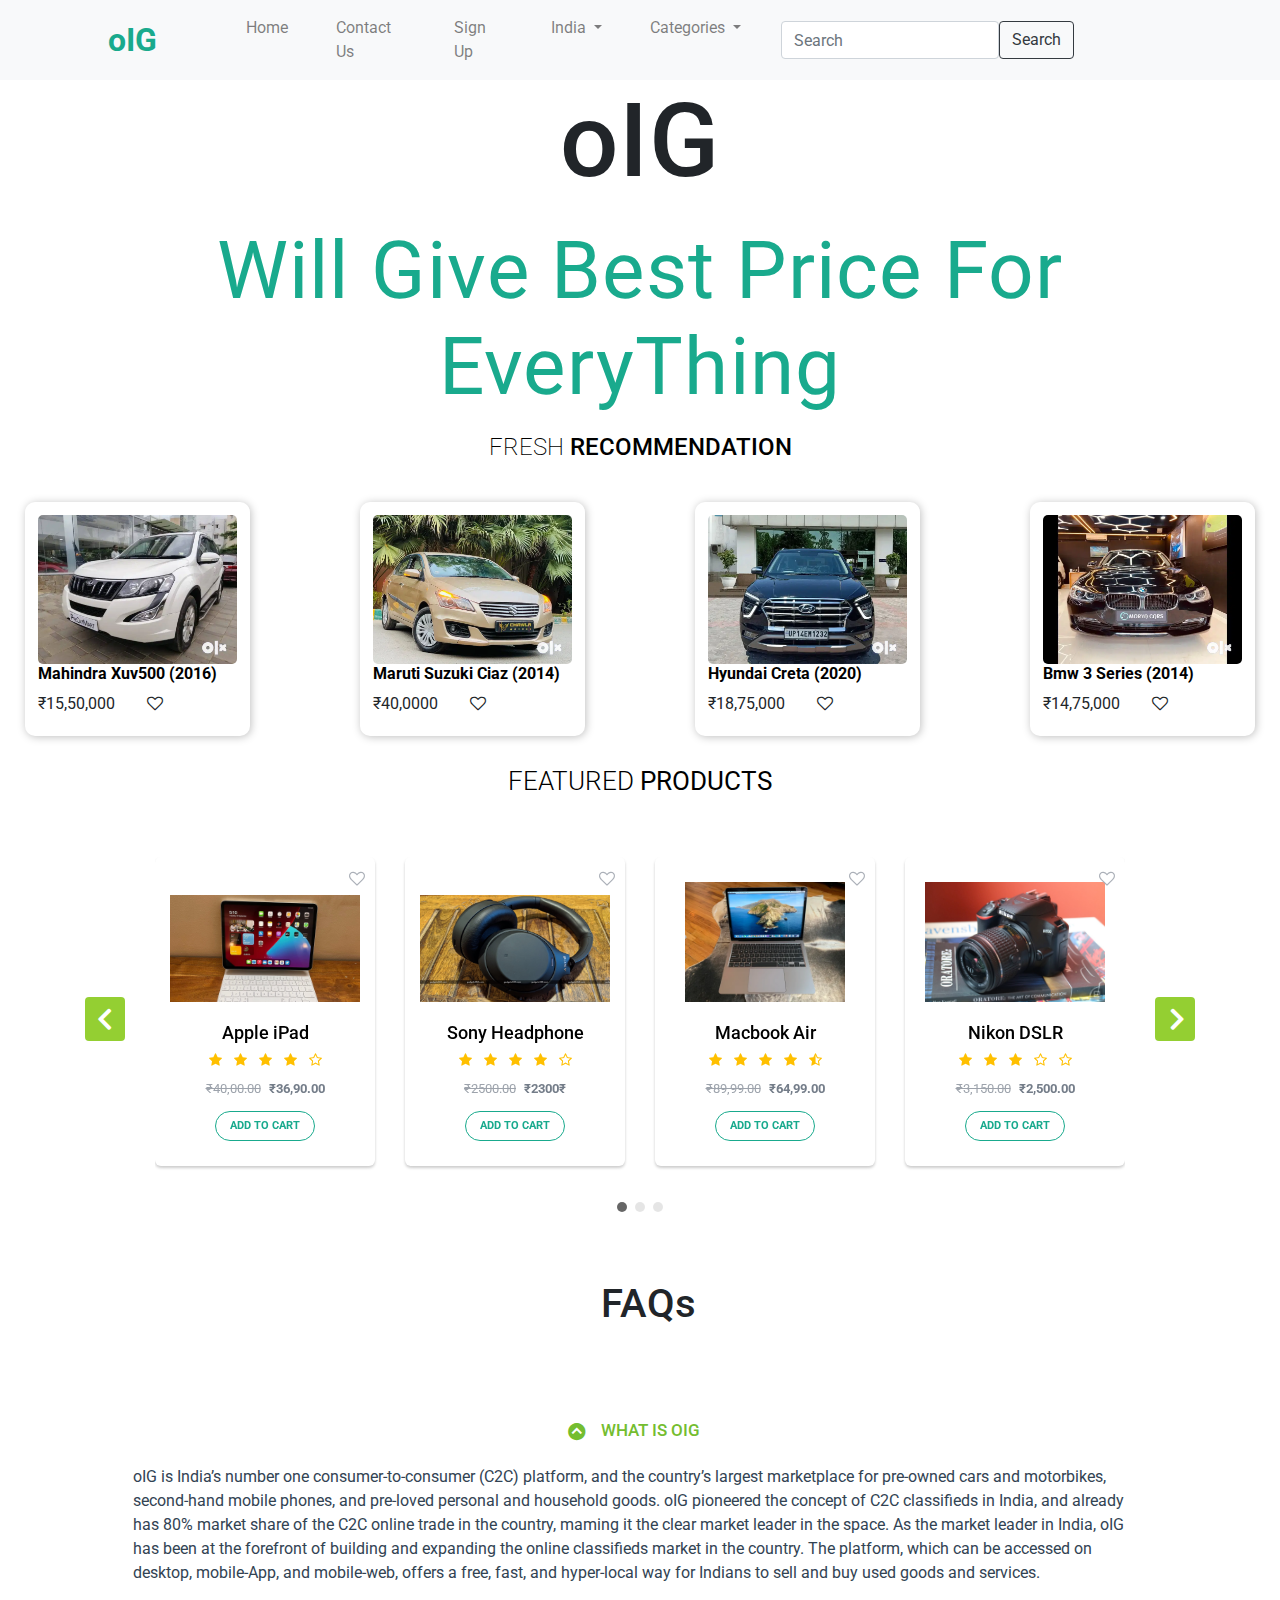
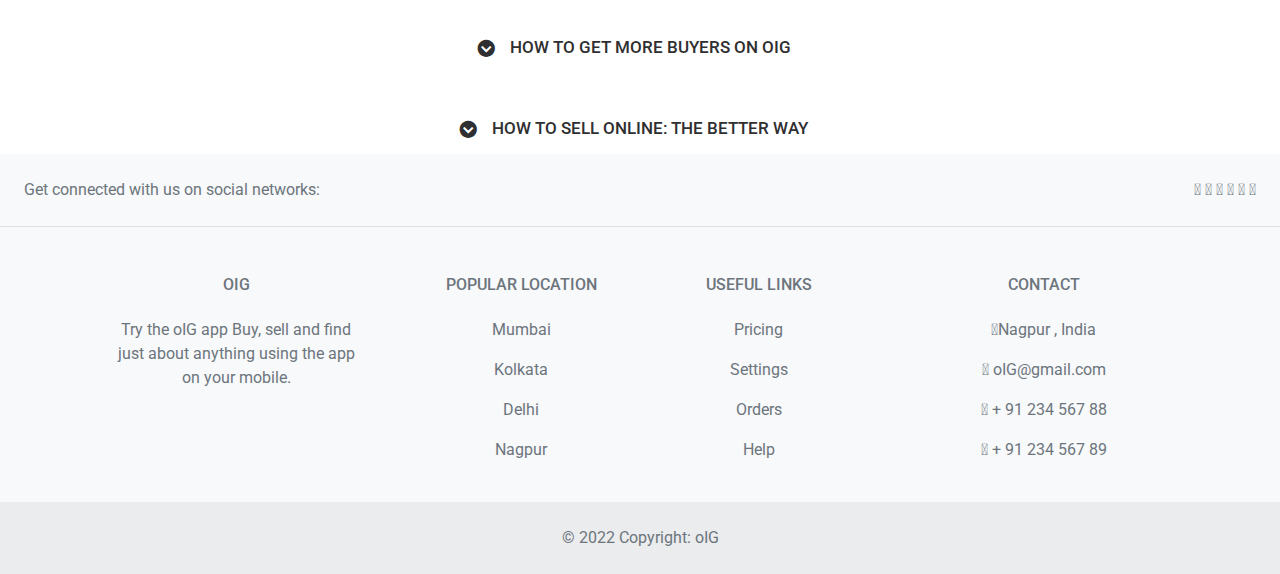
<file: index.html>
<!DOCTYPE html>
<html lang="en">
  <head>
    <link
      rel="stylesheet"
      href="https://cdnjs.cloudflare.com/ajax/libs/font-awesome/6.1.1/css/all.min.css"
      integrity="sha512-KfkfwYDsLkIlwQp6LFnl8zNdLGxu9YAA1QvwINks4PhcElQSvqcyVLLD9aMhXd13uQjoXtEKNosOWaZqXgel0g=="
      crossorigin="anonymous"
      referrerpolicy="no-referrer"
    />
    <link
      rel="stylesheet"
      href="https://fonts.googleapis.com/css?family=Roboto|Open+Sans"
    />
    <link
      rel="stylesheet"
      href="https://stackpath.bootstrapcdn.com/bootstrap/4.5.0/css/bootstrap.min.css"
    />
    <link
      rel="stylesheet"
      href="https://maxcdn.bootstrapcdn.com/font-awesome/4.7.0/css/font-awesome.min.css"
    />

    <link
      href="https://cdn.jsdelivr.net/npm/bootstrap@5.1.3/dist/css/bootstrap.min.css"
      rel="stylesheet"
      integrity="sha384-1BmE4kWBq78iYhFldvKuhfTAU6auU8tT94WrHftjDbrCEXSU1oBoqyl2QvZ6jIW3"
      crossorigin="anonymous"
    />
    <link
      href="https://fonts.googleapis.com/css2?family=Roboto:wght@300&display=swap"
      rel="stylesheet"
    />
    <!-- car -->
    <link
      rel="stylesheet"
      href="https://stackpath.bootstrapcdn.com/bootstrap/4.5.0/css/bootstrap.min.css"
    />
    <link
      rel="stylesheet"
      href="https://maxcdn.bootstrapcdn.com/font-awesome/4.7.0/css/font-awesome.min.css"
    />
    <script src="https://code.jquery.com/jquery-3.5.1.min.js"></script>
    <script src="https://cdn.jsdelivr.net/npm/popper.js@1.16.0/dist/umd/popper.min.js"></script>
    <script src="https://stackpath.bootstrapcdn.com/bootstrap/4.5.0/js/bootstrap.min.js"></script>
    <link rel="stylesheet" href="style.css" />
    <meta charset="UTF-8" />
    <meta http-equiv="X-UA-Compatible" content="IE=edge" />
    <meta name="viewport" content="width=device-width, initial-scale=1.0" />
    <title>Document</title>
  </head>
  <body>
    <!-- As a heading -->
    <nav class="navbar navbar-expand-lg navbar-light bg-light sticky-top">
      <div class="container-fluid">
        <a
          class="navbar-brand"
          href="#"
          style="color: #19aa8d; font-weight: bold"
          >oIG</a
        >
        <button
          class="navbar-toggler"
          type="button"
          data-bs-toggle="collapse"
          data-bs-target="#navbarSupportedContent"
          aria-controls="navbarSupportedContent"
          aria-expanded="false"
          aria-label="Toggle navigation"
        >
          <span class="navbar-toggler-icon"></span>
        </button>
        <div class="collapse navbar-collapse" id="navbarSupportedContent">
          <ul class="navbar-nav me-auto mb-2 mb-lg-0">
            <li class="nav-item">
              <a class="nav-link" aria-current="page" href="#">Home</a>
            </li>
            <li class="nav-item">
              <a class="nav-link" href="#" id="contact">Contact Us</a>
            </li>
            <li class="nav-item">
              <a class="nav-link" href="login.html">Sign Up</a>
            </li>
            <li class="nav-item dropdown">
              <a
                class="nav-link dropdown-toggle"
                href="#"
                id="navbarDropdown"
                role="button"
                data-bs-toggle="dropdown"
                aria-expanded="false"
              >
                India
              </a>
              <ul class="dropdown-menu" aria-labelledby="navbarDropdown">
                <li><a class="dropdown-item" href="#">Indonesia</a></li>
                <li><a class="dropdown-item" href="#">Portugal</a></li>
                <li><a class="dropdown-item" href="#">Thailand</a></li>
                <li><hr class="dropdown-divider" /></li>
                <li>
                  <a class="dropdown-item" href="#">More Country</a>
                </li>
              </ul>
            </li>

            <li class="nav-item dropdown">
              <a
                class="nav-link dropdown-toggle"
                href="#"
                id="navbarDropdown"
                role="button"
                data-bs-toggle="dropdown"
                aria-expanded="false"
              >
                Categories
              </a>
              <ul class="dropdown-menu" aria-labelledby="navbarDropdown">
                <li><a class="dropdown-item" href="#">Cars</a></li>
                <li><a class="dropdown-item" href="#">Electronics</a></li>
                <li><a class="dropdown-item" href="#">Furnitures</a></li>
                <li><a class="dropdown-item" href="#">Properties</a></li>

                <li><hr class="dropdown-divider" /></li>
                <li>
                  <a class="dropdown-item" href="#">More </a>
                </li>
              </ul>
            </li>
          </ul>
          <div class="formm">
            <form class="d-flex">
              <input
                class="form-control me-2"
                type="search"
                placeholder="Search"
                aria-label="Search"
              />
              <button class="btn btn-outline-dark" type="submit">Search</button>
            </form>
          </div>
        </div>
      </div>
    </nav>

    <section class="cover" id="welcome">
      <div
        class="box a"
        data-aos="fade-up"
        data-aos-duration="1500"
        data-aos-easing="ease-in-sine"
      >
        <div class="container">
          <div class="row">
            <div class="col-md-12">
              <h1>oIG</h1>
              <h3>Will Give Best Price For EveryThing</h3>
              <div class="lead text-center">
                <h4 class="fresh">
                  FRESH
                  <span style="color: black; font-weight: 500"
                    >RECOMMENDATION</span
                  >
                </h4>
              </div>
            </div>
          </div>
        </div>
      </div>
    </section>
    <div class="products">
      <div class="product-card">
        <img src="image1.webp" alt="" srcset="" />
        <h4>Mahindra Xuv500 (2016)</h4>
        <div class="price">
          <p>₹15,50,000</p>
          <div class="like">
            <span class="wish-icon"><i class="fa fa-heart-o"></i></span>
          </div>
        </div>
      </div>

      <div class="product-card">
        <img src="image2.webp" alt="" srcset="" />
        <h4>Maruti Suzuki Ciaz (2014)</h4>
        <div class="price">
          <p>₹40,0000</p>
          <div class="like">
            <span class="wish-icon"><i class="fa fa-heart-o"></i></span>
          </div>
        </div>
      </div>

      <div class="product-card">
        <img src="image3.webp" alt="" srcset="" />
        <h4>Hyundai Creta (2020)</h4>
        <div class="price">
          <p>₹18,75,000</p>
          <div class="like">
            <span class="wish-icon"><i class="fa fa-heart-o"></i></span>
          </div>
        </div>
      </div>

      <div class="product-card">
        <img src="image.webp" alt="" srcset="" />
        <h4>Bmw 3 Series (2014)</h4>
        <div class="price">
          <p>₹14,75,000</p>
          <div class="like">
            <span class="wish-icon"><i class="fa fa-heart-o"></i></span>
          </div>
        </div>
      </div>
    </div>

    <!-- car -->

    <div class="container-xl">
      <div class="row">
        <div class="col-md-12">
          <h2>Featured <b>Products</b></h2>
          <div
            id="myCarousel"
            class="carousel slide"
            data-ride="carousel"
            data-interval="0"
          >
            <!-- Carousel indicators -->
            <ol class="carousel-indicators">
              <li
                data-target="#myCarousel"
                data-slide-to="0"
                class="active"
              ></li>
              <li data-target="#myCarousel" data-slide-to="1"></li>
              <li data-target="#myCarousel" data-slide-to="2"></li>
            </ol>
            <!-- Wrapper for carousel items -->
            <div class="carousel-inner">
              <div class="item carousel-item active">
                <div class="row">
                  <div class="col-sm-3">
                    <div class="thumb-wrapper">
                      <span class="wish-icon"
                        ><i class="fa fa-heart-o"></i
                      ></span>
                      <div class="img-box">
                        <img src="image4.webp" class="img-fluid" alt="" />
                      </div>
                      <div class="thumb-content">
                        <h4>Apple iPad</h4>
                        <div class="star-rating">
                          <ul class="list-inline">
                            <li class="list-inline-item">
                              <i class="fa fa-star"></i>
                            </li>
                            <li class="list-inline-item">
                              <i class="fa fa-star"></i>
                            </li>
                            <li class="list-inline-item">
                              <i class="fa fa-star"></i>
                            </li>
                            <li class="list-inline-item">
                              <i class="fa fa-star"></i>
                            </li>
                            <li class="list-inline-item">
                              <i class="fa fa-star-o"></i>
                            </li>
                          </ul>
                        </div>
                        <p class="item-price">
                          <strike>₹40,00.00</strike> <b>₹36,90.00</b>
                        </p>
                        <a href="#" class="btn btn-primary">Add to Cart</a>
                      </div>
                    </div>
                  </div>
                  <div class="col-sm-3">
                    <div class="thumb-wrapper">
                      <span class="wish-icon"
                        ><i class="fa fa-heart-o"></i
                      ></span>
                      <div class="img-box">
                        <img
                          src="image5.jpg"
                          class="img-fluid"
                          alt="Headphone"
                        />
                      </div>
                      <div class="thumb-content">
                        <h4>Sony Headphone</h4>
                        <div class="star-rating">
                          <ul class="list-inline">
                            <li class="list-inline-item">
                              <i class="fa fa-star"></i>
                            </li>
                            <li class="list-inline-item">
                              <i class="fa fa-star"></i>
                            </li>
                            <li class="list-inline-item">
                              <i class="fa fa-star"></i>
                            </li>
                            <li class="list-inline-item">
                              <i class="fa fa-star"></i>
                            </li>
                            <li class="list-inline-item">
                              <i class="fa fa-star-o"></i>
                            </li>
                          </ul>
                        </div>
                        <p class="item-price">
                          <strike>₹2500.00</strike> <b>₹2300₹</b>
                        </p>
                        <a href="#" class="btn btn-primary">Add to Cart</a>
                      </div>
                    </div>
                  </div>
                  <div class="col-sm-3">
                    <div class="thumb-wrapper">
                      <span class="wish-icon"
                        ><i class="fa fa-heart-o"></i
                      ></span>
                      <div class="img-box">
                        <img
                          src="image6.webp"
                          class="img-fluid"
                          alt="Macbook"
                        />
                      </div>
                      <div class="thumb-content">
                        <h4>Macbook Air</h4>
                        <div class="star-rating">
                          <ul class="list-inline">
                            <li class="list-inline-item">
                              <i class="fa fa-star"></i>
                            </li>
                            <li class="list-inline-item">
                              <i class="fa fa-star"></i>
                            </li>
                            <li class="list-inline-item">
                              <i class="fa fa-star"></i>
                            </li>
                            <li class="list-inline-item">
                              <i class="fa fa-star"></i>
                            </li>
                            <li class="list-inline-item">
                              <i class="fa fa-star-half-o"></i>
                            </li>
                          </ul>
                        </div>
                        <p class="item-price">
                          <strike>₹89,99.00</strike> <b>₹64,99.00</b>
                        </p>
                        <a href="#" class="btn btn-primary">Add to Cart</a>
                      </div>
                    </div>
                  </div>
                  <div class="col-sm-3">
                    <div class="thumb-wrapper">
                      <span class="wish-icon"
                        ><i class="fa fa-heart-o"></i
                      ></span>
                      <div class="img-box">
                        <img src="image7.webp" class="img-fluid" alt="Nikon" />
                      </div>
                      <div class="thumb-content">
                        <h4>Nikon DSLR</h4>
                        <div class="star-rating">
                          <ul class="list-inline">
                            <li class="list-inline-item">
                              <i class="fa fa-star"></i>
                            </li>
                            <li class="list-inline-item">
                              <i class="fa fa-star"></i>
                            </li>
                            <li class="list-inline-item">
                              <i class="fa fa-star"></i>
                            </li>
                            <li class="list-inline-item">
                              <i class="fa fa-star-o"></i>
                            </li>
                            <li class="list-inline-item">
                              <i class="fa fa-star-o"></i>
                            </li>
                          </ul>
                        </div>
                        <p class="item-price">
                          <strike>₹3,150.00</strike> <b>₹2,500.00</b>
                        </p>
                        <a href="#" class="btn btn-primary">Add to Cart</a>
                      </div>
                    </div>
                  </div>
                </div>
              </div>
              <div class="item carousel-item">
                <div class="row">
                  <div class="col-sm-3">
                    <div class="thumb-wrapper">
                      <span class="wish-icon"
                        ><i class="fa fa-heart-o"></i
                      ></span>
                      <div class="img-box">
                        <img
                          src="image8.webp"
                          class="img-fluid"
                          alt="Play Station"
                        />
                      </div>
                      <div class="thumb-content">
                        <h4>Sony Play Station</h4>
                        <p class="item-price">
                          <strike>₹28,99.00</strike> <span>₹26,99.00</span>
                        </p>
                        <div class="star-rating">
                          <ul class="list-inline">
                            <li class="list-inline-item">
                              <i class="fa fa-star"></i>
                            </li>
                            <li class="list-inline-item">
                              <i class="fa fa-star"></i>
                            </li>
                            <li class="list-inline-item">
                              <i class="fa fa-star"></i>
                            </li>
                            <li class="list-inline-item">
                              <i class="fa fa-star"></i>
                            </li>
                            <li class="list-inline-item">
                              <i class="fa fa-star-o"></i>
                            </li>
                          </ul>
                        </div>
                        <a href="#" class="btn btn-primary">Add to Cart</a>
                      </div>
                    </div>
                  </div>
                  <div class="col-sm-3">
                    <div class="thumb-wrapper">
                      <span class="wish-icon"
                        ><i class="fa fa-heart-o"></i
                      ></span>
                      <div class="img-box">
                        <img
                          src="image4.webp"
                          class="img-fluid"
                          alt="Macbook"
                        />
                      </div>
                      <div class="thumb-content">
                        <h4>Macbook Pro</h4>
                        <p class="item-price">
                          <strike>₹1,20,000.00</strike> <span>₹8,26,000</span>
                        </p>
                        <div class="star-rating">
                          <ul class="list-inline">
                            <li class="list-inline-item">
                              <i class="fa fa-star"></i>
                            </li>
                            <li class="list-inline-item">
                              <i class="fa fa-star"></i>
                            </li>
                            <li class="list-inline-item">
                              <i class="fa fa-star"></i>
                            </li>
                            <li class="list-inline-item">
                              <i class="fa fa-star"></i>
                            </li>
                            <li class="list-inline-item">
                              <i class="fa fa-star-half-o"></i>
                            </li>
                          </ul>
                        </div>
                        <a href="#" class="btn btn-primary">Add to Cart</a>
                      </div>
                    </div>
                  </div>
                  <div class="col-sm-3">
                    <div class="thumb-wrapper">
                      <span class="wish-icon"
                        ><i class="fa fa-heart-o"></i
                      ></span>
                      <div class="img-box">
                        <img
                          src="image9.webp"
                          class="img-fluid"
                          alt="Speaker"
                        />
                      </div>
                      <div class="thumb-content">
                        <h4>Bose Speaker</h4>
                        <p class="item-price">
                          <strike>₹1099.00</strike> <span>₹999.00</span>
                        </p>
                        <div class="star-rating">
                          <ul class="list-inline">
                            <li class="list-inline-item">
                              <i class="fa fa-star"></i>
                            </li>
                            <li class="list-inline-item">
                              <i class="fa fa-star"></i>
                            </li>
                            <li class="list-inline-item">
                              <i class="fa fa-star"></i>
                            </li>
                            <li class="list-inline-item">
                              <i class="fa fa-star"></i>
                            </li>
                            <li class="list-inline-item">
                              <i class="fa fa-star-o"></i>
                            </li>
                          </ul>
                        </div>
                        <a href="#" class="btn btn-primary">Add to Cart</a>
                      </div>
                    </div>
                  </div>
                  <div class="col-sm-3">
                    <div class="thumb-wrapper">
                      <span class="wish-icon"
                        ><i class="fa fa-heart-o"></i
                      ></span>
                      <div class="img-box">
                        <img src="i10.webp" class="img-fluid" alt="Galaxy" />
                      </div>
                      <div class="thumb-content">
                        <h4>Samsung Galaxy S8</h4>
                        <p class="item-price">
                          <strike>₹59,99.00</strike> <span>₹56,99.00</span>
                        </p>
                        <div class="star-rating">
                          <ul class="list-inline">
                            <li class="list-inline-item">
                              <i class="fa fa-star"></i>
                            </li>
                            <li class="list-inline-item">
                              <i class="fa fa-star"></i>
                            </li>
                            <li class="list-inline-item">
                              <i class="fa fa-star"></i>
                            </li>
                            <li class="list-inline-item">
                              <i class="fa fa-star"></i>
                            </li>
                            <li class="list-inline-item">
                              <i class="fa fa-star-o"></i>
                            </li>
                          </ul>
                        </div>
                        <a href="#" class="btn btn-primary">Add to Cart</a>
                      </div>
                    </div>
                  </div>
                </div>
              </div>
              <div class="item carousel-item">
                <div class="row">
                  <div class="col-sm-3">
                    <div class="thumb-wrapper">
                      <span class="wish-icon"
                        ><i class="fa fa-heart-o"></i
                      ></span>
                      <div class="img-box">
                        <img src="i11.webp" class="img-fluid" alt="iPhone" />
                      </div>
                      <div class="thumb-content">
                        <h4>Apple iPhone</h4>
                        <p class="item-price">
                          <strike>₹86,999.00</strike> <span>₹74,999.00</span>
                        </p>
                        <div class="star-rating">
                          <ul class="list-inline">
                            <li class="list-inline-item">
                              <i class="fa fa-star"></i>
                            </li>
                            <li class="list-inline-item">
                              <i class="fa fa-star"></i>
                            </li>
                            <li class="list-inline-item">
                              <i class="fa fa-star"></i>
                            </li>
                            <li class="list-inline-item">
                              <i class="fa fa-star"></i>
                            </li>
                            <li class="list-inline-item">
                              <i class="fa fa-star-o"></i>
                            </li>
                          </ul>
                        </div>
                        <a href="#" class="btn btn-primary">Add to Cart</a>
                      </div>
                    </div>
                  </div>
                  <div class="col-sm-3">
                    <div class="thumb-wrapper">
                      <span class="wish-icon"
                        ><i class="fa fa-heart-o"></i
                      ></span>
                      <div class="img-box">
                        <img src="image7.webp" class="img-fluid" alt="Canon" />
                      </div>
                      <div class="thumb-content">
                        <h4>Canon DSLR</h4>
                        <p class="item-price">
                          <strike>₹31,225.00</strike> <span>₹25,220.00</span>
                        </p>
                        <div class="star-rating">
                          <ul class="list-inline">
                            <li class="list-inline-item">
                              <i class="fa fa-star"></i>
                            </li>
                            <li class="list-inline-item">
                              <i class="fa fa-star"></i>
                            </li>
                            <li class="list-inline-item">
                              <i class="fa fa-star"></i>
                            </li>
                            <li class="list-inline-item">
                              <i class="fa fa-star"></i>
                            </li>
                            <li class="list-inline-item">
                              <i class="fa fa-star-o"></i>
                            </li>
                          </ul>
                        </div>
                        <a href="#" class="btn btn-primary">Add to Cart</a>
                      </div>
                    </div>
                  </div>
                  <div class="col-sm-3">
                    <div class="thumb-wrapper">
                      <span class="wish-icon"
                        ><i class="fa fa-heart-o"></i
                      ></span>
                      <div class="img-box">
                        <img src="i12.webp" class="img-fluid" alt="Pixel" />
                      </div>
                      <div class="thumb-content">
                        <h4>Google Pixel</h4>
                        <p class="item-price">
                          <strike>₹45,00.00</strike> <span>₹34,999.00</span>
                        </p>
                        <div class="star-rating">
                          <ul class="list-inline">
                            <li class="list-inline-item">
                              <i class="fa fa-star"></i>
                            </li>
                            <li class="list-inline-item">
                              <i class="fa fa-star"></i>
                            </li>
                            <li class="list-inline-item">
                              <i class="fa fa-star"></i>
                            </li>
                            <li class="list-inline-item">
                              <i class="fa fa-star"></i>
                            </li>
                            <li class="list-inline-item">
                              <i class="fa fa-star-half-o"></i>
                            </li>
                          </ul>
                        </div>
                        <a href="#" class="btn btn-primary">Add to Cart</a>
                      </div>
                    </div>
                  </div>
                  <div class="col-sm-3">
                    <div class="thumb-wrapper">
                      <span class="wish-icon"
                        ><i class="fa fa-heart-o"></i
                      ></span>
                      <div class="img-box">
                        <img src="i13.jpg" class="img-fluid" alt="Watch" />
                      </div>
                      <div class="thumb-content">
                        <h4>Apple Watch</h4>
                        <p class="item-price">
                          <strike>₹3500.00</strike> <span>₹3300.00</span>
                        </p>
                        <div class="star-rating">
                          <ul class="list-inline">
                            <li class="list-inline-item">
                              <i class="fa fa-star"></i>
                            </li>
                            <li class="list-inline-item">
                              <i class="fa fa-star"></i>
                            </li>
                            <li class="list-inline-item">
                              <i class="fa fa-star"></i>
                            </li>
                            <li class="list-inline-item">
                              <i class="fa fa-star"></i>
                            </li>
                            <li class="list-inline-item">
                              <i class="fa fa-star-o"></i>
                            </li>
                          </ul>
                        </div>
                        <a href="#" class="btn btn-primary">Add to Cart</a>
                      </div>
                    </div>
                  </div>
                </div>
              </div>
            </div>
            <!-- Carousel controls -->
            <a
              class="carousel-control-prev"
              href="#myCarousel"
              data-slide="prev"
            >
              <i class="fa fa-angle-left"></i>
            </a>
            <a
              class="carousel-control-next"
              href="#myCarousel"
              data-slide="next"
            >
              <i class="fa fa-angle-right"></i>
            </a>
          </div>
        </div>
      </div>
    </div>

    <!-- about  -->
    <div class="container-lg">
      <div class="row">
        <div class="col-lg-12">
          <h1 class="page-title">FAQs</h1>
          <div class="accordion" id="accordionExample">
            <div class="card">
              <div class="card-header" id="headingOne">
                <h2 class="clearfix mb-0">
                  <a
                    class="btn btn-link"
                    data-toggle="collapse"
                    data-target="#collapseOne"
                    aria-expanded="true"
                    aria-controls="collapseOne"
                    ><i class="fa fa-chevron-circle-down"></i> What is oIG</a
                  >
                </h2>
              </div>
              <div
                id="collapseOne"
                class="collapse show"
                aria-labelledby="headingOne"
                data-parent="#accordionExample"
              >
                <div class="card-body">
                  oIG is India’s number one consumer-to-consumer (C2C) platform,
                  and the country’s largest marketplace for pre-owned cars and
                  motorbikes, second-hand mobile phones, and pre-loved personal
                  and household goods. oIG pioneered the concept of C2C
                  classifieds in India, and already has 80% market share of the
                  C2C online trade in the country, maming it the clear market
                  leader in the space. As the market leader in India, oIG has
                  been at the forefront of building and expanding the online
                  classifieds market in the country. The platform, which can be
                  accessed on desktop, mobile-App, and mobile-web, offers a
                  free, fast, and hyper-local way for Indians to sell and buy
                  used goods and services.
                </div>
              </div>
            </div>
            <!-- <div class="card">
              <div class="card-header" id="headingTwo">
                <h2 class="mb-0">
                  <a
                    class="btn btn-link collapsed"
                    data-toggle="collapse"
                    data-target="#collapseTwo"
                    aria-expanded="false"
                    aria-controls="collapseTwo"
                    ><i class="fa fa-chevron-circle-down"
                      >The Business Model of OLX</i
                    >
                  </a>
                </h2>
              </div>
              <div
                id="collapseTwo"
                class="collapse"
                aria-labelledby="headingTwo"
                data-parent="#accordionExample"
              >
                <div class="card-body">
                  t’s on OLX to ensure the platform receives a massive amount of
                  consistent traffic. Their main sources of traffic are online
                  paid ads and TV advertisements. And OLX does a damn good job
                  at acquiring the traffic. The organic traffic at OLX India
                  jumped 40% higher in 2019 than in previous years. According to
                  the CEO ( of OLX India) they had 50 million active users
                  spreading across over 4000 cities all over the country.
                </div>
              </div>
            </div> -->
            <div class="card">
              <div class="card-header" id="headingThree">
                <h2 class="mb-0">
                  <a
                    class="btn btn-link collapsed"
                    data-toggle="collapse"
                    data-target="#collapseThree"
                    aria-expanded="false"
                    aria-controls="collapseThree"
                    ><i class="fa fa-chevron-circle-down"></i> How To Get More
                    Buyers on oIG</a
                  >
                </h2>
              </div>
              <div
                id="collapseThree"
                class="collapse"
                aria-labelledby="headingThree"
                data-parent="#accordionExample"
              >
                <div class="card-body">
                  Think of oIG as an online bazaar where people want to bargain
                  before buying. Your odds of getting a decent price go up when
                  you have more potential buyers. Writing a solid headline and a
                  product description is your first step. As stated above, think
                  about your USP before writing. Highlight all the good things
                  about your item but don’t hide the flaws either. You want to
                  walk the fine here. Clear pictures are crucial too.
                </div>
              </div>
            </div>
            <div class="card">
              <div class="card-header" id="headingFour">
                <h2 class="mb-0">
                  <a
                    class="btn btn-link collapsed"
                    data-toggle="collapse"
                    data-target="#collapseFour"
                    aria-expanded="false"
                    aria-controls="collapseFour"
                    ><i class="fa fa-chevron-circle-down"></i> How to Sell
                    Online: The Better Way</a
                  >
                </h2>
              </div>
              <div
                id="collapseFour"
                class="collapse"
                aria-labelledby="headingFour"
                data-parent="#accordionExample"
              >
                <div class="card-body">
                  If you are running a business and want to sell online, don’t
                  cut corners. Start online marketing. Yes, it takes more work
                  than simply uploading ads on oIG. But a well planned online
                  marketing approach is sustainable, flexible and serves you for
                  years. Ideally, your website is your main marketing asset.
                  Think of it as the nerve centre which connects all the other
                  marketing channels.
                </div>
              </div>
            </div>
          </div>
        </div>
      </div>
    </div>
    <!-- Footer -->
    <footer class="text-center text-lg-start bg-light text-muted">
      <!-- Section: Social media -->
      <section
        class="d-flex justify-content-center justify-content-lg-between p-4 border-bottom"
      >
        <!-- Left -->
        <div class="me-5 d-none d-lg-block">
          <span>Get connected with us on social networks:</span>
        </div>
        <!-- Left -->

        <!-- Right -->
        <div>
          <a href="" class="me-4 text-reset">
            <i class="fab fa-facebook-f foot"></i>
          </a>
          <a href="" class="me-4 text-reset">
            <i class="fab fa-twitter foot"></i>
          </a>
          <a href="" class="me-4 text-reset">
            <i class="fab fa-google foot"></i>
          </a>
          <a href="" class="me-4 text-reset">
            <i class="fab fa-instagram foot"></i>
          </a>
          <a href="" class="me-4 text-reset">
            <i class="fab fa-linkedin foot"></i>
          </a>
          <a href="" class="me-4 text-reset">
            <i class="fab fa-github foot"></i>
          </a>
        </div>
        <!-- Right -->
      </section>
      <!-- Section: Social media -->

      <!-- Section: Links  -->
      <section class="" href="contact">
        <div class="container text-center text-md-start mt-5">
          <!-- Grid row -->
          <div class="row mt-3">
            <!-- Grid column -->
            <div class="col-md-3 col-lg-4 col-xl-3 mx-auto mb-4">
              <!-- Content -->
              <h6 class="text-uppercase fw-bold mb-4">
                <i class="fas fa-gem me-3"></i>oIG
              </h6>
              <p>
                Try the oIG app Buy, sell and find just about anything using the
                app on your mobile.
              </p>
            </div>
            <!-- Grid column -->

            <!-- Grid column -->
            <div class="col-md-2 col-lg-2 col-xl-2 mx-auto mb-4">
              <!-- Links -->
              <h6 class="text-uppercase fw-bold mb-4">Popular Location</h6>
              <p>
                <a href="#!" class="text-reset">Mumbai</a>
              </p>
              <p>
                <a href="#!" class="text-reset">Kolkata</a>
              </p>
              <p>
                <a href="#!" class="text-reset">Delhi</a>
              </p>
              <p>
                <a href="#!" class="text-reset">Nagpur</a>
              </p>
            </div>
            <!-- Grid column -->

            <!-- Grid column -->
            <div class="col-md-3 col-lg-2 col-xl-2 mx-auto mb-4">
              <!-- Links -->
              <h6 class="text-uppercase fw-bold mb-4">Useful links</h6>
              <p>
                <a href="#!" class="text-reset">Pricing</a>
              </p>
              <p>
                <a href="#!" class="text-reset">Settings</a>
              </p>
              <p>
                <a href="#!" class="text-reset">Orders</a>
              </p>
              <p>
                <a href="#!" class="text-reset">Help</a>
              </p>
            </div>
            <!-- Grid column -->

            <!-- Grid column -->
            <div class="col-md-4 col-lg-3 col-xl-3 mx-auto mb-md-0 mb-4">
              <!-- Links -->
              <h6 class="text-uppercase fw-bold mb-4">Contact</h6>
              <p><i class="fas fa-home me-3"></i>Nagpur , India</p>
              <p>
                <i class="fas fa-envelope me-3"></i>
                oIG@gmail.com
              </p>
              <p><i class="fas fa-phone me-3"></i> + 91 234 567 88</p>
              <p><i class="fas fa-print me-3"></i> + 91 234 567 89</p>
            </div>
            <!-- Grid column -->
          </div>
          <!-- Grid row -->
        </div>
      </section>
      <!-- Section: Links  -->

      <!-- Copyright -->
      <div
        class="text-center p-4"
        style="background-color: rgba(0, 0, 0, 0.05)"
      >
        © 2022 Copyright:
        <a class="text-reset fw-bold" href="#">oIG</a>
      </div>
      <!-- Copyright -->
    </footer>

    <script src="App.js"></script>

    <script
      src="https://cdn.jsdelivr.net/npm/@popperjs/core@2.10.2/dist/umd/popper.min.js"
      integrity="sha384-7+zCNj/IqJ95wo16oMtfsKbZ9ccEh31eOz1HGyDuCQ6wgnyJNSYdrPa03rtR1zdB"
      crossorigin="anonymous"
    ></script>
    <script
      src="https://cdn.jsdelivr.net/npm/bootstrap@5.1.3/dist/js/bootstrap.min.js"
      integrity="sha384-QJHtvGhmr9XOIpI6YVutG+2QOK9T+ZnN4kzFN1RtK3zEFEIsxhlmWl5/YESvpZ13"
      crossorigin="anonymous"
    ></script>
  </body>
</html>
</file>
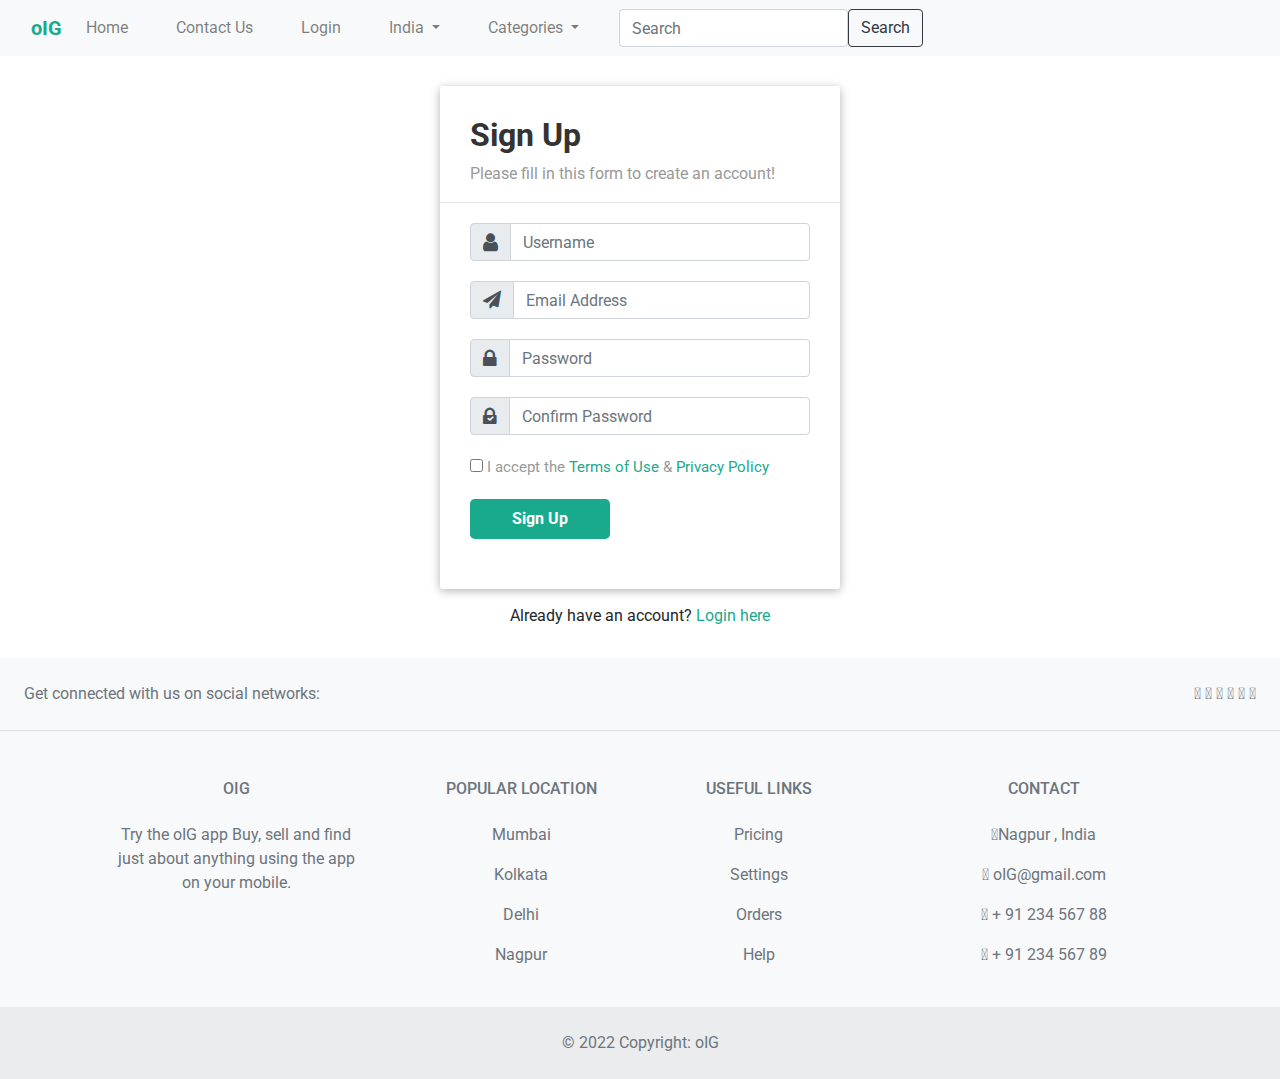
<file: login.html>
<!DOCTYPE html>
<html lang="en">
  <head>
    <link rel="stylesheet" href="https://fonts.googleapis.com/icon?family=Material+Icons">
    <link rel="stylesheet" href="https://maxcdn.bootstrapcdn.com/font-awesome/4.7.0/css/font-awesome.min.css">
    <script src="https://code.jquery.com/jquery-3.5.1.min.js"></script>
    <script src="https://cdn.jsdelivr.net/npm/popper.js@1.16.0/dist/umd/popper.min.js"></script>
    <meta charset="utf-8" />
    <meta
      name="viewport"
      content="width=device-width, initial-scale=1, shrink-to-fit=no"
    />
    <link
      rel="stylesheet"
      href="https://fonts.googleapis.com/css?family=Roboto:400,700"
    />
    <title>oIG</title>
    <link
      href="https://cdn.jsdelivr.net/npm/bootstrap@5.1.3/dist/css/bootstrap.min.css"
      rel="stylesheet"
      integrity="sha384-1BmE4kWBq78iYhFldvKuhfTAU6auU8tT94WrHftjDbrCEXSU1oBoqyl2QvZ6jIW3"
      crossorigin="anonymous"
    />
    <link
      rel="stylesheet"
      href="https://cdnjs.cloudflare.com/ajax/libs/font-awesome/6.1.1/css/all.min.css"
      integrity="sha512-KfkfwYDsLkIlwQp6LFnl8zNdLGxu9YAA1QvwINks4PhcElQSvqcyVLLD9aMhXd13uQjoXtEKNosOWaZqXgel0g=="
      crossorigin="anonymous"
      referrerpolicy="no-referrer"
    />
    <link rel="stylesheet" href="style2.css" />
    <link
      rel="stylesheet"
      href="https://stackpath.bootstrapcdn.com/bootstrap/4.5.0/css/bootstrap.min.css"
    />
    <link
      rel="stylesheet"
      href="https://maxcdn.bootstrapcdn.com/font-awesome/4.7.0/css/font-awesome.min.css"
    />
    <script src="https://code.jquery.com/jquery-3.5.1.min.js"></script>
    <script src="https://cdn.jsdelivr.net/npm/popper.js@1.16.0/dist/umd/popper.min.js"></script>
    <script src="https://stackpath.bootstrapcdn.com/bootstrap/4.5.0/js/bootstrap.min.js"></script>
  </head>
  <body>
    <nav class="navbar navbar-expand-lg navbar-light bg-light">
      <div class="container-fluid">
        <a
          class="navbar-brand"
          href="#"
          style="color: #19aa8d; font-weight: bold"
          >oIG</a
        >
        <button
          class="navbar-toggler"
          type="button"
          data-bs-toggle="collapse"
          data-bs-target="#navbarSupportedContent"
          aria-controls="navbarSupportedContent"
          aria-expanded="false"
          aria-label="Toggle navigation"
        >
          <span class="navbar-toggler-icon"></span>
        </button>
        <div class="collapse navbar-collapse" id="navbarSupportedContent">
          <ul class="navbar-nav me-auto mb-2 mb-lg-0">
            <li class="nav-item">
              <a class="nav-link" aria-current="page" href="index.html">Home</a>
            </li>
            <li class="nav-item">
              <a class="nav-link" href="#">Contact Us</a>
            </li>
            <li class="nav-item">
              <a class="nav-link" href="login.html">Login</a>
            </li>
            <li class="nav-item dropdown">
              <a
                class="nav-link dropdown-toggle"
                href="#"
                id="navbarDropdown"
                role="button"
                data-bs-toggle="dropdown"
                aria-expanded="false"
              >
                India
              </a>
              <ul class="dropdown-menu" aria-labelledby="navbarDropdown">
                <li><a class="dropdown-item" href="#">Indonesia</a></li>
                <li><a class="dropdown-item" href="#">Portugal</a></li>
                <li><a class="dropdown-item" href="#">Thailand</a></li>
                <li><hr class="dropdown-divider" /></li>
                <li>
                  <a class="dropdown-item" href="#">More Country</a>
                </li>
              </ul>
            </li>

            <li class="nav-item dropdown">
              <a
                class="nav-link dropdown-toggle"
                href="#"
                id="navbarDropdown"
                role="button"
                data-bs-toggle="dropdown"
                aria-expanded="false"
              >
                Categories
              </a>
              <ul class="dropdown-menu" aria-labelledby="navbarDropdown">
                <li><a class="dropdown-item" href="#">Cars</a></li>
                <li><a class="dropdown-item" href="#">Electronics</a></li>
                <li><a class="dropdown-item" href="#">Furnitures</a></li>
                <li><a class="dropdown-item" href="#">Properties</a></li>

                <li><hr class="dropdown-divider" /></li>
                <li>
                  <a class="dropdown-item" href="#">More </a>
                </li>
              </ul>
            </li>
          </ul>
          <div class="formm">
            <form class="d-flex">
              <input
                class="form-control me-2"
                type="search"
                placeholder="Search"
                aria-label="Search"
              />
              <button class="btn btn-outline-dark" type="submit">Search</button>
            </form>
          </div>
        </div>
      </div>
    </nav>
    <div class="signup-form">
      <form action="/examples/actions/confirmation.php" method="post">
        <h2>Sign Up</h2>
        <p>Please fill in this form to create an account!</p>
        <hr />
        <div class="form-group">
          <div class="input-group">
            <div class="input-group-prepend">
              <span class="input-group-text">
                <span class="fa fa-user"></span>
              </span>
            </div>
            <input
              type="text"
              class="form-control"
              name="username"
              placeholder="Username"

            />
          </div>
        </div>
        <div class="form-group">
          <div class="input-group">
            <div class="input-group-prepend">
              <span class="input-group-text">
                <i class="fa fa-paper-plane"></i>
              </span>
            </div>
            <input
              type="email"
              class="form-control"
              name="email"
              placeholder="Email Address"
        
            />
          </div>
        </div>
        <div class="form-group">
          <div class="input-group">
            <div class="input-group-prepend">
              <span class="input-group-text">
                <i class="fa fa-lock"></i>
              </span>
            </div>
            <input
              type="text"
              class="form-control"
              name="password"
              placeholder="Password"
           
            />
          </div>
        </div>
        <div class="form-group">
          <div class="input-group">
            <div class="input-group-prepend">
              <span class="input-group-text">
                <i class="fa fa-lock"></i>
                <i class="fa fa-check"></i>
              </span>
            </div>
            <input
              type="text"
              class="form-control"
              name="confirm_password"
              placeholder="Confirm Password"
    
            />
          </div>
        </div>
        <div class="form-group">
          <label class="form-check-label"
            ><input type="checkbox"  /> I accept the
            <a href="#">Terms of Use</a> &amp;
            <a href="#">Privacy Policy</a></label
          >
        </div>
        <div class="form-group">
          <button type="submit" class="btn btn-primary btn-lg" href="#myModal" class="trigger-btn" data-toggle="modal"">
            Sign Up
          </button>
        </div>
      </form>
      <div class="text-center">
        Already have an account? <a href="#">Login here</a>
      </div>
    </div>

    <!-- modal -->

    <!-- Modal HTML -->
    <div id="myModal" class="modal fade">
      <div class="modal-dialog modal-confirm">
        <div class="modal-content">
          <div class="modal-header justify-content-center">
            <div class="icon-box">
              <i class="material-icons">&#xE876;</i>
            </div>
            <button type="button" class="close" data-dismiss="modal" aria-hidden="true">&times;</button>
          </div>
          <div class="modal-body text-center">
            <h4>Great!</h4>	
            <p>Your account has been created successfully.</p>
            <button class="btn btn-success" data-dismiss="modal"><span>Start Exploring</span> <i class="material-icons">&#xE5C8;</i></button>
          </div>
        </div>
      </div>
    </div>     

    <!-- Footer -->
    <footer class="text-center text-lg-start bg-light text-muted">
      <!-- Section: Social media -->
      <section
        class="d-flex justify-content-center justify-content-lg-between p-4 border-bottom"
      >
        <!-- Left -->
        <div class="me-5 d-none d-lg-block">
          <span>Get connected with us on social networks:</span>
        </div>
        <!-- Left -->

        <!-- Right -->
        <div>
          <a href="" class="me-4 text-reset">
            <i class="fab fa-facebook-f foot"></i>
          </a>
          <a href="" class="me-4 text-reset">
            <i class="fab fa-twitter foot"></i>
          </a>
          <a href="" class="me-4 text-reset">
            <i class="fab fa-google foot"></i>
          </a>
          <a href="" class="me-4 text-reset">
            <i class="fab fa-instagram foot"></i>
          </a>
          <a href="" class="me-4 text-reset">
            <i class="fab fa-linkedin foot"></i>
          </a>
          <a href="" class="me-4 text-reset">
            <i class="fab fa-github foot"></i>
          </a>
        </div>
        <!-- Right -->
      </section>
      <!-- Section: Social media -->

      <!-- Section: Links  -->
      <section class="">
        <div class="container text-center text-md-start mt-5">
          <!-- Grid row -->
          <div class="row mt-3">
            <!-- Grid column -->
            <div class="col-md-3 col-lg-4 col-xl-3 mx-auto mb-4">
              <!-- Content -->
              <h6 class="text-uppercase fw-bold mb-4">
                <i class="fas fa-gem me-3"></i>oIG
              </h6>
              <p>
                Try the oIG app Buy, sell and find just about anything using the
                app on your mobile.
              </p>
            </div>
            <!-- Grid column -->

            <!-- Grid column -->
            <div class="col-md-2 col-lg-2 col-xl-2 mx-auto mb-4">
              <!-- Links -->
              <h6 class="text-uppercase fw-bold mb-4">Popular Location</h6>
              <p>
                <a href="#!" class="text-reset">Mumbai</a>
              </p>
              <p>
                <a href="#!" class="text-reset">Kolkata</a>
              </p>
              <p>
                <a href="#!" class="text-reset">Delhi</a>
              </p>
              <p>
                <a href="#!" class="text-reset">Nagpur</a>
              </p>
            </div>
            <!-- Grid column -->

            <!-- Grid column -->
            <div class="col-md-3 col-lg-2 col-xl-2 mx-auto mb-4">
              <!-- Links -->
              <h6 class="text-uppercase fw-bold mb-4">Useful links</h6>
              <p>
                <a href="#!" class="text-reset">Pricing</a>
              </p>
              <p>
                <a href="#!" class="text-reset">Settings</a>
              </p>
              <p>
                <a href="#!" class="text-reset">Orders</a>
              </p>
              <p>
                <a href="#!" class="text-reset">Help</a>
              </p>
            </div>
            <!-- Grid column -->

            <!-- Grid column -->
            <div class="col-md-4 col-lg-3 col-xl-3 mx-auto mb-md-0 mb-4">
              <!-- Links -->
              <h6 class="text-uppercase fw-bold mb-4">Contact</h6>
              <p><i class="fas fa-home me-3"></i>Nagpur , India</p>
              <p>
                <i class="fas fa-envelope me-3"></i>
                oIG@gmail.com
              </p>
              <p><i class="fas fa-phone me-3"></i> + 91 234 567 88</p>
              <p><i class="fas fa-print me-3"></i> + 91 234 567 89</p>
            </div>
            <!-- Grid column -->
          </div>
          <!-- Grid row -->
        </div>
      </section>
      <!-- Section: Links  -->

      <!-- Copyright -->
      <div
        class="text-center p-4"
        style="background-color: rgba(0, 0, 0, 0.05)"
      >
        © 2022 Copyright:
        <a class="text-reset fw-bold" href="#">oIG</a>
      </div>
      <!-- Copyright -->
    </footer>
    <!-- Footer -->
    <script
      src="https://cdn.jsdelivr.net/npm/@popperjs/core@2.10.2/dist/umd/popper.min.js"
      integrity="sha384-7+zCNj/IqJ95wo16oMtfsKbZ9ccEh31eOz1HGyDuCQ6wgnyJNSYdrPa03rtR1zdB"
      crossorigin="anonymous"
    ></script>
    <script
      src="https://cdn.jsdelivr.net/npm/bootstrap@5.1.3/dist/js/bootstrap.min.js"
      integrity="sha384-QJHtvGhmr9XOIpI6YVutG+2QOK9T+ZnN4kzFN1RtK3zEFEIsxhlmWl5/YESvpZ13"
      crossorigin="anonymous"
    ></script>
  </body>
</html>
</file>
<file: style.css>
body {
  font-family: "Roboto", sans-serif;
}
.container-fluid {
  padding-left: 5.75rem;
}
.navbar-brand {
  font-size: 2rem;
}
.navbar-nav {
  padding-left: 65px;
}
.d-flex {
  padding-right: 175px;
}
.nav-item.nav-item {
  padding-right: 2rem;
}
.cover h1 {
  font-size: 6.429rem;
  letter-spacing: 1.25px;

  font-weight: 500;

  text-align: center;
  margin: 0 0 20px;
  padding: 0;
}
.cover h3 {
  font-size: 5rem;
  letter-spacing: 1.25px;
  color: #19aa8d;
  font-weight: 400;

  text-align: center;
  margin: 0 0 50px;
}

.products {
  display: flex;
  justify-content: center;
  flex-wrap: wrap;
  gap: 110px;
}
.product-card {
  flex-basis: 225px;
  box-shadow: 1px 1px 8px rgb(0 0 0 / 25%);
  border-radius: 10px;
  display: flex;
  flex-direction: column;
  padding: 13px;
  padding-bottom: 20px;
  background-color: white;
}
.product-card > h4 {
  font-weight: 700;
  font-size: 16px;
}
.product-card > img {
  width: 100%;
  height: auto;
  align-self: center;
  border-radius: 5px;
  object-fit: cover;
}
.price {
  display: flex;
  align-items: center;
}
.price > p {
  margin-block: 0px;
  font-size: 16px;
}
h4 {
  color: #000000;
  cursor: pointer;
}
.fresh {
  position: relative;
  bottom: 2rem;
  font-weight: 200;
}
.btn-outline-dark:hover {
  background-color: #007185;
}
i:hover {
  color: #19aa8d;
}
.like {
  position: relative;
  left: 2rem;
}
.wish-icon .fa-heart {
  color: #ff6161;
}
button {
  border: none;
  background-color: transparent;
}

.turn :hover {
  color: red;
}
/* about css */

.accordion .card {
  background: none;
  border: none;
}
.accordion .card .card-header {
  background: none;
  border: none;
  padding: 0.4rem 1rem;
  font-family: "Roboto", sans-serif;
}
.accordion .card-header h2 span {
  float: left;
  margin-top: 10px;
}
.accordion .card-header .btn {
  color: #2f2f31;
  font-size: 1.04rem;
  text-align: center;
  position: relative;
  font-weight: 500;
  padding-left: 2rem;
}
.accordion .card-header i {
  font-size: 1.2rem;
  font-weight: bold;
  position: absolute;
  left: 0;
  top: 9px;
}
.accordion .card-header .btn:hover {
  color: #19aa8d;
}
.accordion .card-body {
  color: #324353;
  padding: 0.5rem 3rem;
}
.page-title {
  margin: 3rem 0 3rem 1rem;
  font-family: "Roboto", sans-serif;
  position: relative;
  text-align: center;
}
/* .page-title::after {
  content: "";
  width: 80px;
  position: absolute;
  height: 3px;
  border-radius: 1px;
  background: #73bb2b;
  left: 0;
  bottom: -15px;
} */
.accordion .highlight .btn {
  color: #74bd30;
}
.accordion .highlight i {
  transform: rotate(180deg);
}
@media screen and (max-width: 400px) {
  .container-fluid {
    padding-left: 0.75rem;
  }
  .navbar-nav {
    padding-left: 0px;
  }
  .formm {
    display: none;
  }
  .cover h3 {
    font-size: 2rem !important;
  }
  .products {
    gap: 45px;
  }
}
/* .big {
  color: red;
} */

/* car css */
h2 {
  color: #000;
  font-size: 26px;
  font-weight: 300;
  text-align: center;
  text-transform: uppercase;
  position: relative;
  margin: 30px 0 60px;
}
/* h2::after {
  content: "";
  width: 100px;
  position: absolute;
  margin: 0 auto;
  height: 4px;
  border-radius: 1px;
  background: #19aa8d;
  left: 0;
  right: 0;
  bottom: -20px;
} */
.carousel {
  margin: 50px auto;
  padding: 0 70px;
}
.carousel .item {
  color: #747d89;
  min-height: 325px;
  text-align: center;
  overflow: hidden;
}
.carousel .thumb-wrapper {
  padding: 25px 15px;
  background: #fff;
  border-radius: 6px;
  text-align: center;
  position: relative;
  box-shadow: 0 2px 3px rgba(0, 0, 0, 0.2);
}
.carousel .item .img-box {
  height: 120px;
  margin-bottom: 20px;
  width: 100%;
  position: relative;
}
.carousel .item img {
  max-width: 100%;
  max-height: 100%;
  display: inline-block;
  position: absolute;
  bottom: 0;
  margin: 0 auto;
  left: 0;
  right: 0;
}
.carousel .item h4 {
  font-size: 18px;
}
.carousel .item h4,
.carousel .item p,
.carousel .item ul {
  margin-bottom: 5px;
}
.carousel .thumb-content .btn {
  color: #19aa8d;
  font-size: 11px;
  text-transform: uppercase;
  font-weight: bold;
  background: none;
  border: 1px solid #19aa8d;
  padding: 6px 14px;
  margin-top: 5px;
  line-height: 16px;
  border-radius: 20px;
}
.carousel .thumb-content .btn:hover,
.carousel .thumb-content .btn:focus {
  color: #fff;
  background: #19aa8d;
  box-shadow: none;
}
.carousel .thumb-content .btn i {
  font-size: 14px;
  font-weight: bold;
  margin-left: 5px;
}
.carousel .item-price {
  font-size: 13px;
  padding: 2px 0;
}
.carousel .item-price strike {
  opacity: 0.7;
  margin-right: 5px;
}
.carousel-control-prev,
.carousel-control-next {
  height: 44px;
  width: 40px;
  background: #7ac400;
  margin: auto 0;
  border-radius: 4px;
  opacity: 0.8;
}
.carousel-control-prev:hover,
.carousel-control-next:hover {
  background: #78bf00;
  opacity: 1;
}
.carousel-control-prev i,
.carousel-control-next i {
  font-size: 36px;
  position: absolute;
  top: 50%;
  display: inline-block;
  margin: -19px 0 0 0;
  z-index: 5;
  left: 0;
  right: 0;
  color: #fff;
  text-shadow: none;
  font-weight: bold;
}
.carousel-control-prev i {
  margin-left: -2px;
}
.carousel-control-next i {
  margin-right: -4px;
}
.carousel-indicators {
  bottom: -50px;
}
.carousel-indicators li,
.carousel-indicators li.active {
  width: 10px;
  height: 10px;
  margin: 4px;
  border-radius: 50%;
  border: none;
}
.carousel-indicators li {
  background: rgba(0, 0, 0, 0.2);
}
.carousel-indicators li.active {
  background: rgba(0, 0, 0, 0.6);
}
.carousel .wish-icon {
  position: absolute;
  right: 10px;
  top: 10px;
  z-index: 99;
  cursor: pointer;
  font-size: 16px;
  color: #abb0b8;
}
.carousel .wish-icon .fa-heart {
  color: #ff6161;
}
.star-rating li {
  padding: 0;
}
.star-rating i {
  font-size: 14px;
  color: #ffc000;
}
</file>
<file: style2.css>
body {
  color: #fff;
  background: #fff;
  font-family: "Roboto", sans-serif;
}
.form-control {
  font-size: 15px;
}
.form-control,
.form-control:focus,
.input-group-text {
  border-color: #e1e1e1;
}
.form-control,
.btn {
  border-radius: 3px;
}
.signup-form {
  width: 400px;
  margin: 0 auto;
  padding: 30px 0;
}
.signup-form form {
  color: #999;
  border-radius: 3px;
  margin-bottom: 15px;
  background: #fff;
  box-shadow: 0px 2px 10px rgba(0, 0, 0, 0.3);
  padding: 30px;
}
.signup-form h2 {
  color: #333;
  font-weight: bold;
  margin-top: 0;
}
.signup-form hr {
  margin: 0 -30px 20px;
}
.signup-form .form-group {
  margin-bottom: 20px;
}
.signup-form label {
  font-weight: normal;
  font-size: 15px;
}
.signup-form .form-control {
  min-height: 38px;
  box-shadow: none !important;
}
.signup-form .input-group-addon {
  max-width: 42px;
  text-align: center;
}
.signup-form .btn,
.signup-form .btn:active {
  font-size: 16px;
  font-weight: bold;
  background: #19aa8d !important;
  border: none;
  min-width: 140px;
}
.signup-form .btn:hover,
.signup-form .btn:focus {
  background: #179b81 !important;
}
.signup-form a {
  color: #19aa8d;
}
.signup-form a:hover {
  text-decoration: none;
}
.signup-form form a {
  color: #19aa8d;
  text-decoration: none !important;
}

.signup-form .fa {
  font-size: 21px;
}
.signup-form .fa-paper-plane {
  font-size: 18px;
}
.signup-form .fa-check {
  color: #fff;
  left: 17px;
  top: 18px;
  font-size: 7px;
  position: absolute;
}
.container-fluid {
  padding-left: 5.75rem;
}
.navbar-brand {
  font-size: 2rem;
}
.navbar-nav {
  padding-left: 65px;
}
.d-flex {
  padding-right: 175px;
}
.nav-item.nav-item {
  padding-right: 2rem;
}
@media screen and (max-width: 500px) {
  .container-fluid {
    padding-left: 0.75rem;
  }
  .navbar-nav {
    padding-left: 0px;
  }
  .formm {
    display: none;
  }
}
i:hover {
  color: #19aa8d;
}

/* modal */
.modal-confirm {
  color: #434e65;
  width: 525px;
}
.modal-confirm .modal-content {
  padding: 20px;
  font-size: 16px;
  border-radius: 5px;
  border: none;
}
.modal-confirm .modal-header {
  background: #47c9a2;
  border-bottom: none;
  position: relative;
  text-align: center;
  margin: -20px -20px 0;
  border-radius: 5px 5px 0 0;
  padding: 35px;
}
.modal-confirm h4 {
  text-align: center;
  font-size: 36px;
  margin: 10px 0;
}
.modal-confirm .form-control,
.modal-confirm .btn {
  min-height: 40px;
  border-radius: 3px;
}
.modal-confirm .close {
  position: absolute;
  top: 15px;
  right: 15px;
  color: #fff;
  text-shadow: none;
  opacity: 0.5;
}
.modal-confirm .close:hover {
  opacity: 0.8;
}
.modal-confirm .icon-box {
  color: #fff;
  width: 95px;
  height: 95px;
  display: inline-block;
  border-radius: 50%;
  z-index: 9;
  border: 5px solid #fff;
  padding: 15px;
  text-align: center;
}
.modal-confirm .icon-box i {
  font-size: 64px;
  margin: -4px 0 0 -4px;
}
.modal-confirm.modal-dialog {
  margin-top: 80px;
}
.modal-confirm .btn,
.modal-confirm .btn:active {
  color: #fff;
  border-radius: 4px;
  background: #eeb711 !important;
  text-decoration: none;
  transition: all 0.4s;
  line-height: normal;
  border-radius: 30px;
  margin-top: 10px;
  padding: 6px 20px;
  border: none;
}
.modal-confirm .btn:hover,
.modal-confirm .btn:focus {
  background: #eda645 !important;
  outline: none;
}
.modal-confirm .btn span {
  margin: 1px 3px 0;
  float: left;
}
.modal-confirm .btn i {
  margin-left: 1px;
  font-size: 20px;
  float: right;
}
.trigger-btn {
  display: inline-block;
  margin: 100px auto;
}
</file>
